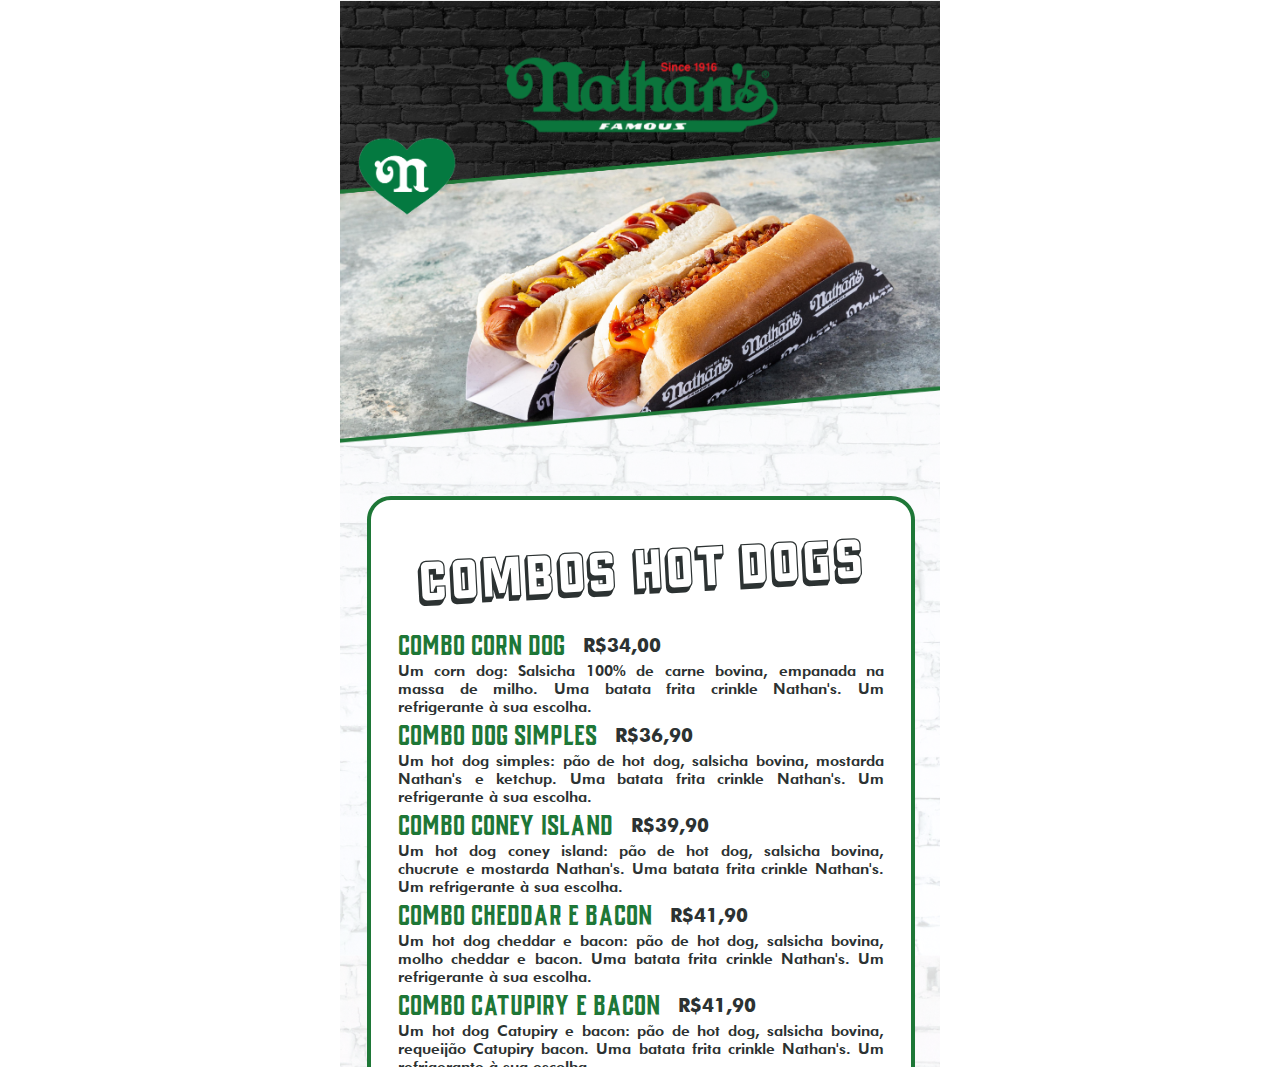
<file: iframe.html>
<html>
  <head>
    <title>Iframe Responsivo 9:16</title>
    <style>
      * {
        margin: 0;
        padding: 0;
        border: none;
      }

      .iframe-container {
        max-width: 600px; 
        margin: 0 auto;
      }
      
      .responsive-iframe {
        position: relative;
        padding-bottom: 177.77%; 
        height: 0;
        overflow: hidden;
      }
      
      .responsive-iframe iframe {
        position: absolute;
        top: 0;
        left: 0;
        width: 100%;
        height: 100%;
      }
    </style>
  </head>
  <body>
    <div class="iframe-container">
      <div class="responsive-iframe">
        <iframe src="index.html" class="responsive-iframe"></iframe>
      </div>
    </div>
  </body>
</html>
</file>
